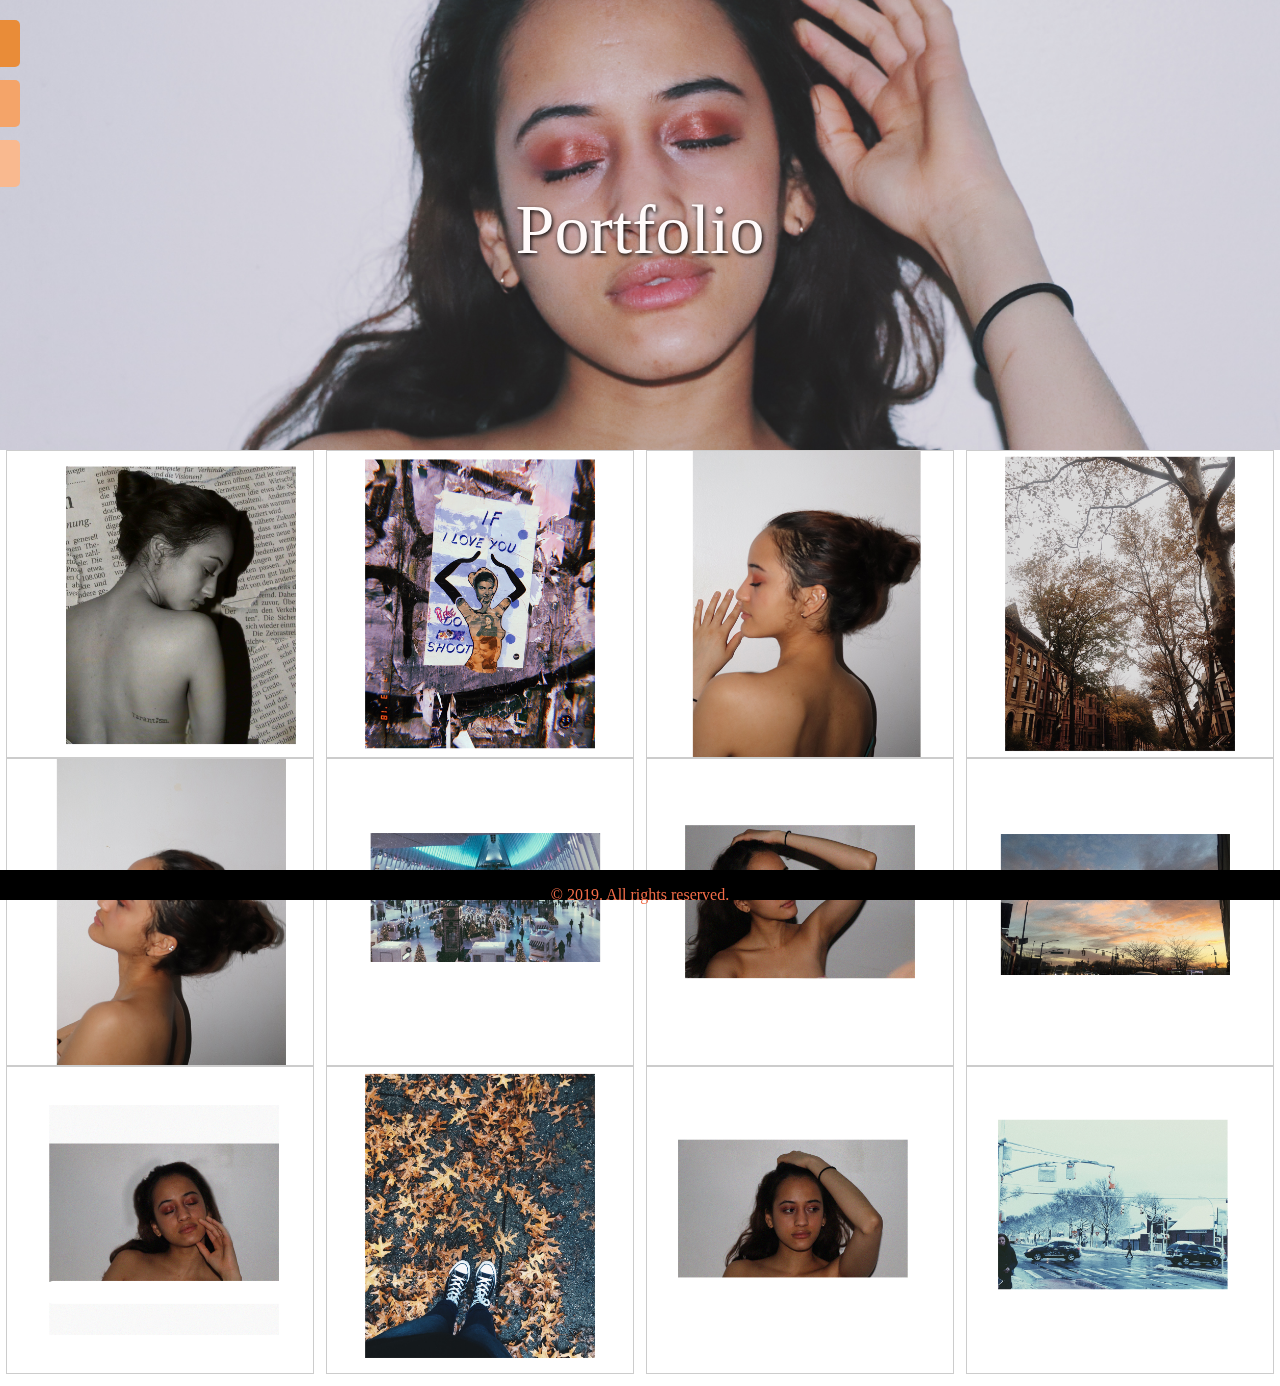
<file: portfolio.html>
<html>

<head>
    <meta name="viewport" content="width=device-width, initial-scale=1">
    <style>
        /*sidebar*/
        #mySidenav a {
            position: absolute;
            left: -80px;
            transition: 0.3s;
            padding: 15px;
            width: 100px;
            text-decoration: none;
            font-size: 15px;
            color: white;
            border-radius: 0 5px 5px 0;
        }

        #mySidenav a:hover {
            left: 0;
        }

        #home {
            top: 20px;
            background-color: #e98c38;
        }

        #port {
            top: 80px;
            background-color: #f4a469;
        }

        #contact {
            top: 140px;
            background-color: #f9b98f
        }

        /*portfolio picture*/
        body,
        html {
            height: 100%;
            margin: 0;
        }

        .bg {
            background-image: url("assets/img/portrait.jpeg");
            height: 50%;
            background-position: center;
            background-repeat: no-repeat;
            background-size: cover;
        }

        .centered {
            position: absolute;
            top: 20%;
            left: 50%;
            transform: translate(-50%, -50%);
            font-family: verdana cursive;
            font-size: 70px;
            color: snow;
            text-shadow: 1px 2px 4px black;
            margin-top: 50px;
            margin-bottom: 70px;
        }

        div.gallery {
            border: 1px solid #ccc;}

        div.gallery:hover {
            border: 7px solid coral;
        }

        div.gallery img {
            width: 100%;
            height: auto;
        }

        div.desc {
            padding: 15px;
            text-align: center;
        }

        * {
            box-sizing: border-box;
        }

        .responsive {
            padding: 0 6px;
            float: left;
            width: 24.99999%;
        }

        @media only screen and (max-width: 700px) {
            .responsive {
                width: 49.99999%;
                margin: 6px 0;
            }
        }

        @media only screen and (max-width: 500px) {
            .responsive {
                width: 100%;
            }
        }

        .clearfix:after {
            content: "";
            display: table;
            clear: both;
        }
        .footer{
    position: fixed;
    left: 0;
    bottom:0;
            height:30px;
    width: 100%;
    background-color: black;
    color:#f16c48;
    text-align: center;
}

    </style>
</head>

<body>
    <div id="mySidenav" class="sidenav">
        <a href="index.html" id="home">Home</a>
        <a href="portfolio.html" id="port">Portfolio</a>
        <a href="contact.html" id="contact">Contact</a>
    </div>
    <div class="bg"></div>
    <div class="centered">Portfolio</div>
    <div class="responsive">
        <div class="gallery">
            <a target="_blank" href="assets/img/news%20copy.jpg">
                <img src="assets/img/news%20copy.jpg" alt="news">
            </a>
        </div>
    </div>
    <div class="responsive">
        <div class="gallery">
            <a target="_blank" href="assets/img/uno.jpg">
                <img src="assets/img/uno.jpg" alt="love">
            </a>
        </div>
    </div>
    <div class="responsive">
        <div class="gallery">
            <a target="_blank" href="assets/img/two.jpg">
                <img src="assets/img/two.jpg" alt="one">
            </a>
        </div>
    </div>
    <div class="responsive">
        <div class="gallery">
            <a target="_blank" href="assets/img/dos.jpg.jpeg">
                <img src="assets/img/dos.jpg" alt="two">
            </a>
        </div>
    </div>
        <div class="responsive">
        <div class="gallery">
            <a target="_blank" href="assets/img/one.jpg">
                <img src="assets/img/one.jpg" alt="three">
            </a>
        </div>
    </div>
     <div class="responsive">
        <div class="gallery">
            <a target="_blank" href="assets/img/tres.jpg">
                <img src="assets/img/tres.jpg" alt="four">
            </a>
        </div>
    </div>
     <div class="responsive">
        <div class="gallery">
            <a target="_blank" href="assets/img/four.jpg">
                <img src="assets/img/four.jpg" alt="five">
            </a>
        </div>
    </div>
    <div class="responsive">
        <div class="gallery">
            <a target="_blank" href="assets/img/cuatro.jpg">
                <img src="assets/img/cuatro.jpg" alt="six">
            </a>
        </div>
    </div>
    <div class="responsive">
        <div class="gallery">
            <a target="_blank" href="assets/img/five.jpg">
                <img src="assets/img/five.jpg" alt="seven">
            </a>
        </div>
    </div>
    <div class="responsive">
        <div class="gallery">
            <a target="_blank" href="assets/img/cinco.jpg">
                <img src="assets/img/cinco.jpg" alt="eight">
            </a>
        </div>
    </div>
    <div class="responsive">
        <div class="gallery">
            <a target="_blank" href="assets/img/six.jpg">
                <img src="assets/img/six.jpg" alt="nine">
            </a>
        </div>
    </div>
    <div class="responsive">
        <div class="gallery">
            <a target="_blank" href="assets/img/seis.jpg">
                <img src="assets/img/seis.jpg" alt="ten">
            </a>
        </div>
    </div>
    <div class="clearfix"></div>
    <div style="padding:6px;">
    </div>
    <div class="footer">
  <p>&copy; 2019. All rights reserved.</p>
</div>
</body></html>
</file>
